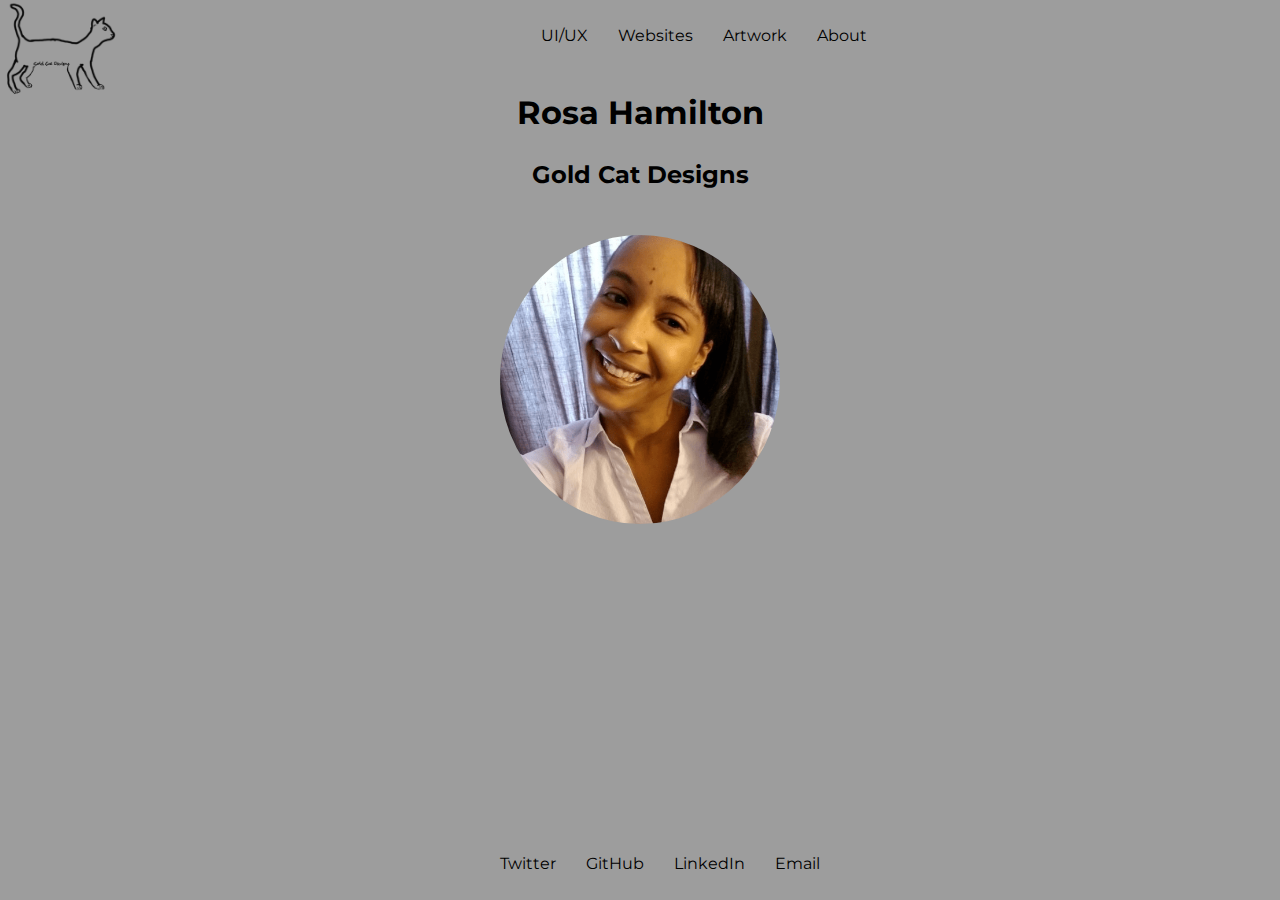
<file: index.html>
<!DOCTYPE html>
<html lang="en" dir="ltr">

<head>
  <meta charset="utf-8">
  <title>Gold Cat Designs</title>

  <!--- Styles --->
  <link rel="stylesheet" href="styles.css">

  <!--- Fonts --->
  <link rel="preconnect" href="https://fonts.googleapis.com">
  <link rel="preconnect" href="https://fonts.gstatic.com" crossorigin>
  <link href="https://fonts.googleapis.com/css2?family=Montserrat&display=swap" rel="stylesheet">
</head>

<body>
  <main>


    <!--- Navigation Section --->
    <nav>
      <div class="flex-container">
        <a class="active" href="index.html"> <img class="logo" src="gold_cat_designs.png" alt="logo"></a>
        <ul class="menu">
          <li><a class="btn" href="ui-ux.html">UI/UX</a></li>
          <li><a class="btn" href="websites.html">Websites</a></li>
          <li><a class="btn" href="artwork.html">Artwork</a></li>
          <li><a class="btn" href="about.html">About</a></li>
        </ul>
      </div>
    </nav>


    <!--- Profile Section --->

    <header>
<div class="content-wrap">
        <h1>Rosa Hamilton</h1>
        <h2>Gold Cat Designs</h2>
      </div>
    </header>

    <section class="profile">
<div class="content-wrap">


        <img class="profile-pic" src="profilePic.png" alt="profile-pic">
</div>
    </section>

    <!--- Contact Section --->

    <footer>
      <div class="content-wrap">
        <ul class="contact">
          <li><a class="btn" href="https://twitter.com/home">Twitter</a></li>
          <li><a class="btn" href="https://github.com/Rosa992">GitHub</a></li>
          <li><a class="btn" href="https://www.linkedin.com/in/rosa-hamilton-b7a7b3196/">LinkedIn</a></li>
          <li><a class="btn" href="mailto:rosahamilton07@gmail.com">Email</a></li>
        </ul>
      </div>
    </footer>

  </main>
</body>

</html>
</file>
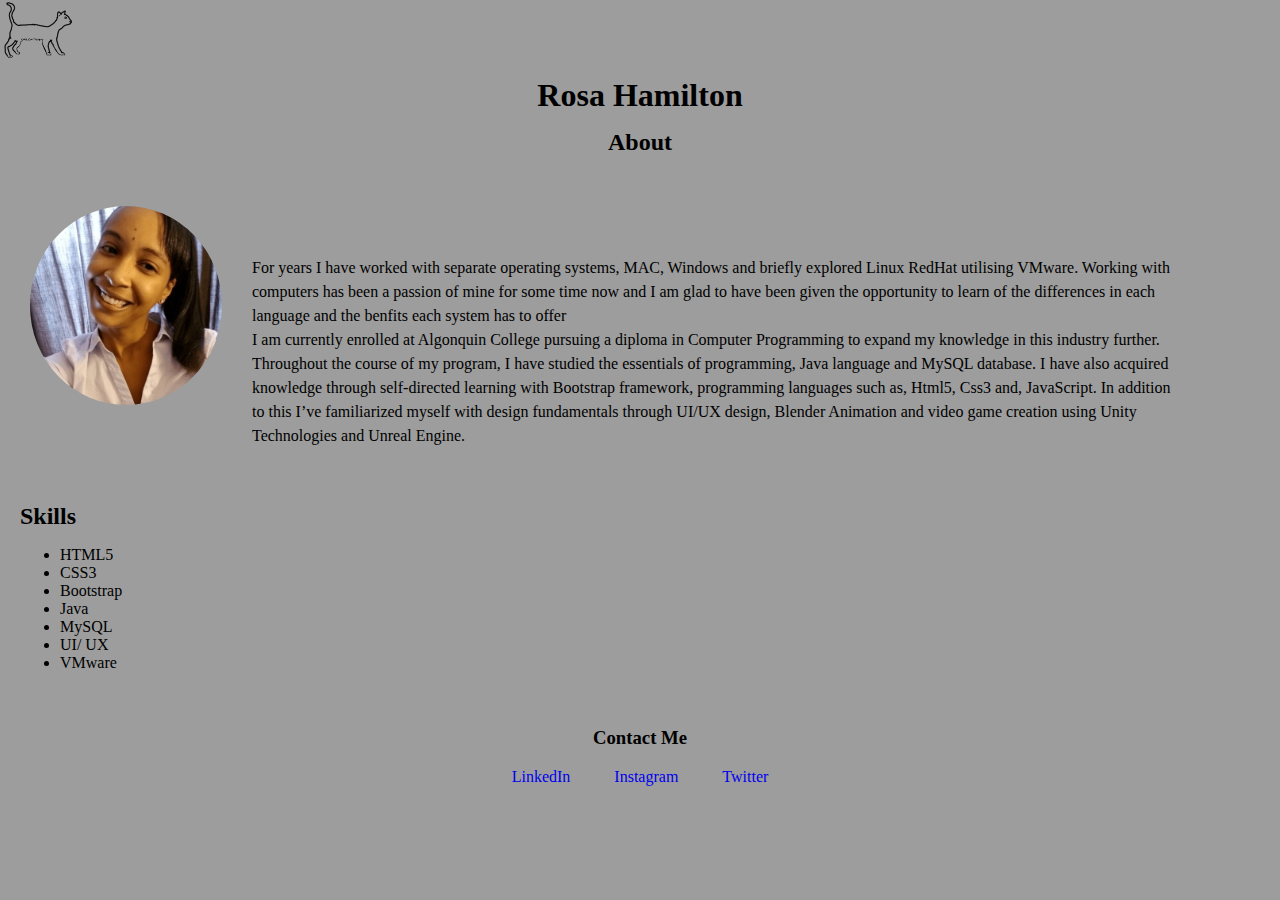
<file: about.html>
<!DOCTYPE html>
<html lang="en" dir="ltr">
  <head>
    <meta charset="utf-8">
    <title>About</title>
    <link rel="stylesheet" href="about.css">
  </head>
  <body>
<main>
<nav>
    <a class="active" href="index.html"> <img class="logo" src="gold_cat_designs.png" alt="logo"></a>
</nav>


<header>
<h1>Rosa Hamilton</h1>
<h2>About</h2>
</header>

<section>


<img class="profile-pic" src="profilePic.png" alt="profile-pic">


<div class="info">
<p> For years I have worked with separate operating systems, MAC, Windows and briefly explored Linux RedHat utilising VMware. Working with computers has been a passion of mine for some time now and I am glad to have been given the opportunity to learn of the differences in each language and the benfits each system has to offer<br>

I am currently enrolled at Algonquin College pursuing a diploma in Computer Programming to expand my knowledge in this industry further. Throughout the course of my program, I have studied the essentials of programming, Java language and MySQL database. I have also acquired knowledge through self-directed learning with Bootstrap framework, programming languages such as, Html5, Css3 and, JavaScript. In addition to this I’ve familiarized myself with design fundamentals through UI/UX design, Blender Animation and video game creation using Unity Technologies and Unreal Engine.</p>
</div>
</section>

<section class="skills">
<h2>Skills</h2>
<ul>
  <li>HTML5</li>
  <li>CSS3</li>
  <li>Bootstrap</li>
  <li>Java</li>
  <li>MySQL</li>
  <li>UI/ UX</li>
  <li>VMware</li>
</ul>



</section>




<footer>
<h3>Contact Me</h3>

<a href="https://www.linkedin.com/in/rosa-hamilton-b7a7b3196/">LinkedIn</a>
<a href="https://www.instagram.com/rosas_designs92/">Instagram</a>
<a href="#">Twitter</a>

</footer>








</main>
  </body>
</html>
</file>
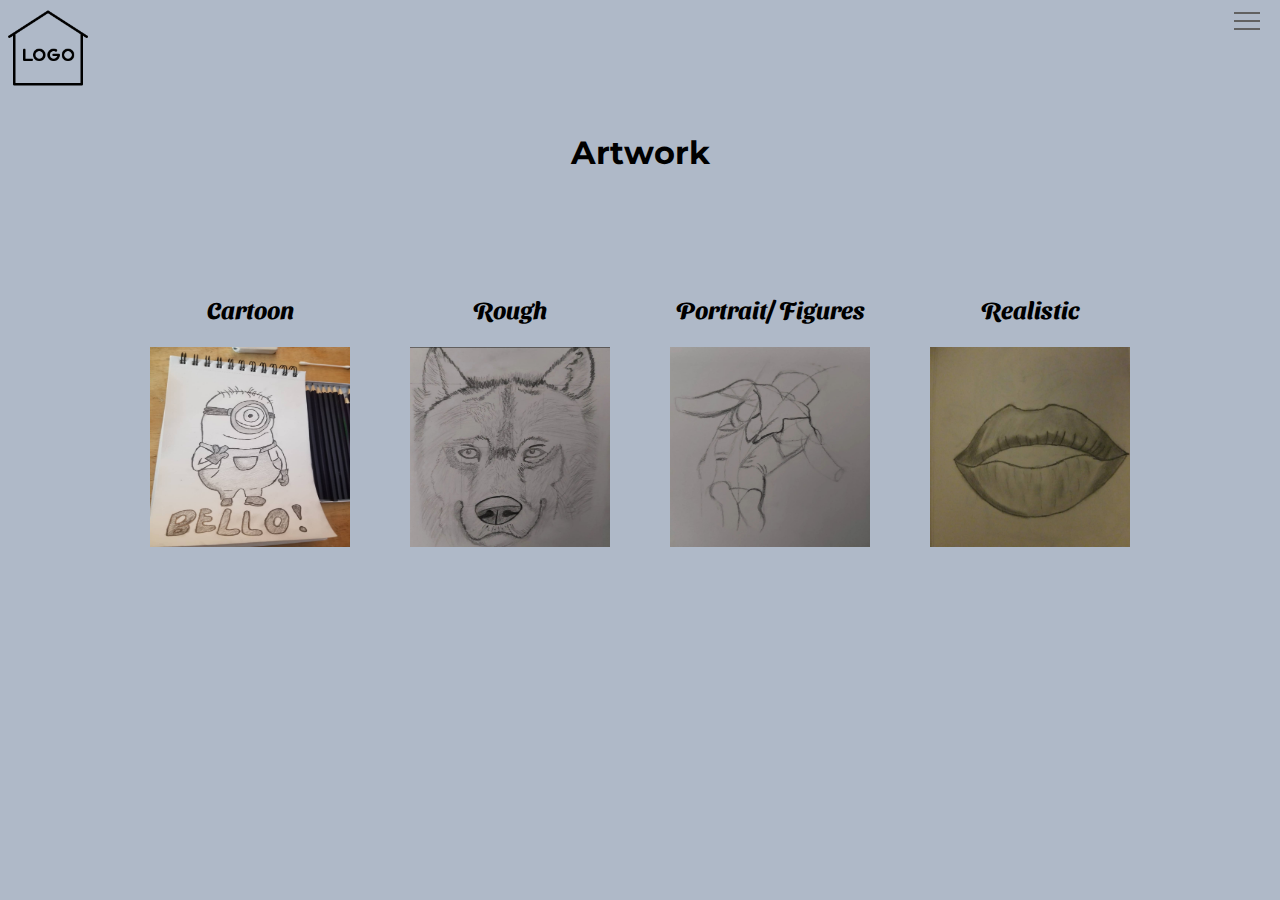
<file: artwork.html>
<!DOCTYPE html>
<html lang="en" dir="ltr">
  <head>
    <meta charset="utf-8">
    <title>Artwork</title>

<!--- Fonts --->
<link rel="preconnect" href="https://fonts.googleapis.com">
<link rel="preconnect" href="https://fonts.gstatic.com" crossorigin>
<link href="https://fonts.googleapis.com/css2?family=Sansita+Swashed:wght@300&display=swap" rel="stylesheet">

<link rel="preconnect" href="https://fonts.googleapis.com">
<link rel="preconnect" href="https://fonts.gstatic.com" crossorigin>
<link href="https://fonts.googleapis.com/css2?family=Montserrat&display=swap" rel="stylesheet">

<!--- Styles --->
    <link rel="stylesheet" href="art.css">
  </head>
  <body>
<main>

  <!--- Navigation Section --->

  <nav>
      <a class="active" href="index.html"><img class="logo" src="logo-here.png" alt="logo"></a>

      <div class="hamburger-menu">
    <input id="menu__toggle" type="checkbox" />
    <label class="menu__btn" for="menu__toggle">
      <span></span>
    </label>

    <ul class="menu__box">
      <li><a class="menu__item" href="artwork.html">Artwork Home</a></li>
			<li><a class="menu__item" href="animation.html">Cartoon</a></li>
			<li><a class="menu__item" href="rough.html">Rough</a></li>
			<li><a class="menu__item" href="portrait-figures.html">Portrait/ Figures</a></li>
			<li><a class="menu__item" href="#">Realistic</a></li>
    </ul>
  </div>
  </nav>

<header>
  <h1>Artwork</h1>
</header>


  <!---********* Thumbnails **********--->

<div class="flex-container">

  <!--- Thumbnail Animation --->
<div>
<h2>Cartoon</h2>
<a class="active" href="animation.html"><img src="minion.jpg" alt="logo"></a>
</div>


<!--- Thumbnail Animals --->

<div>
<h2>Rough</h2>
<a class="active" href="rough.html"><img src="wolf.jpg" alt="logo"></a>
</div>

<!--- Thumbnail Portrait/Figure --->
<div>
<h2>Portrait/ Figures</h2>
<a class="active" href="index.html"><img src="back.jpg" alt="logo"></a>
</div>


<!--- Thumbnail Realistic --->
<div>
  <h2>Realistic</h2>
<a class="active" href="index.html"><img src="lips.jpg" alt="logo"></a>
</div>

</div>
<!--- End of Thumbnails Section --->

</main>
  </body>
</html>
</file>
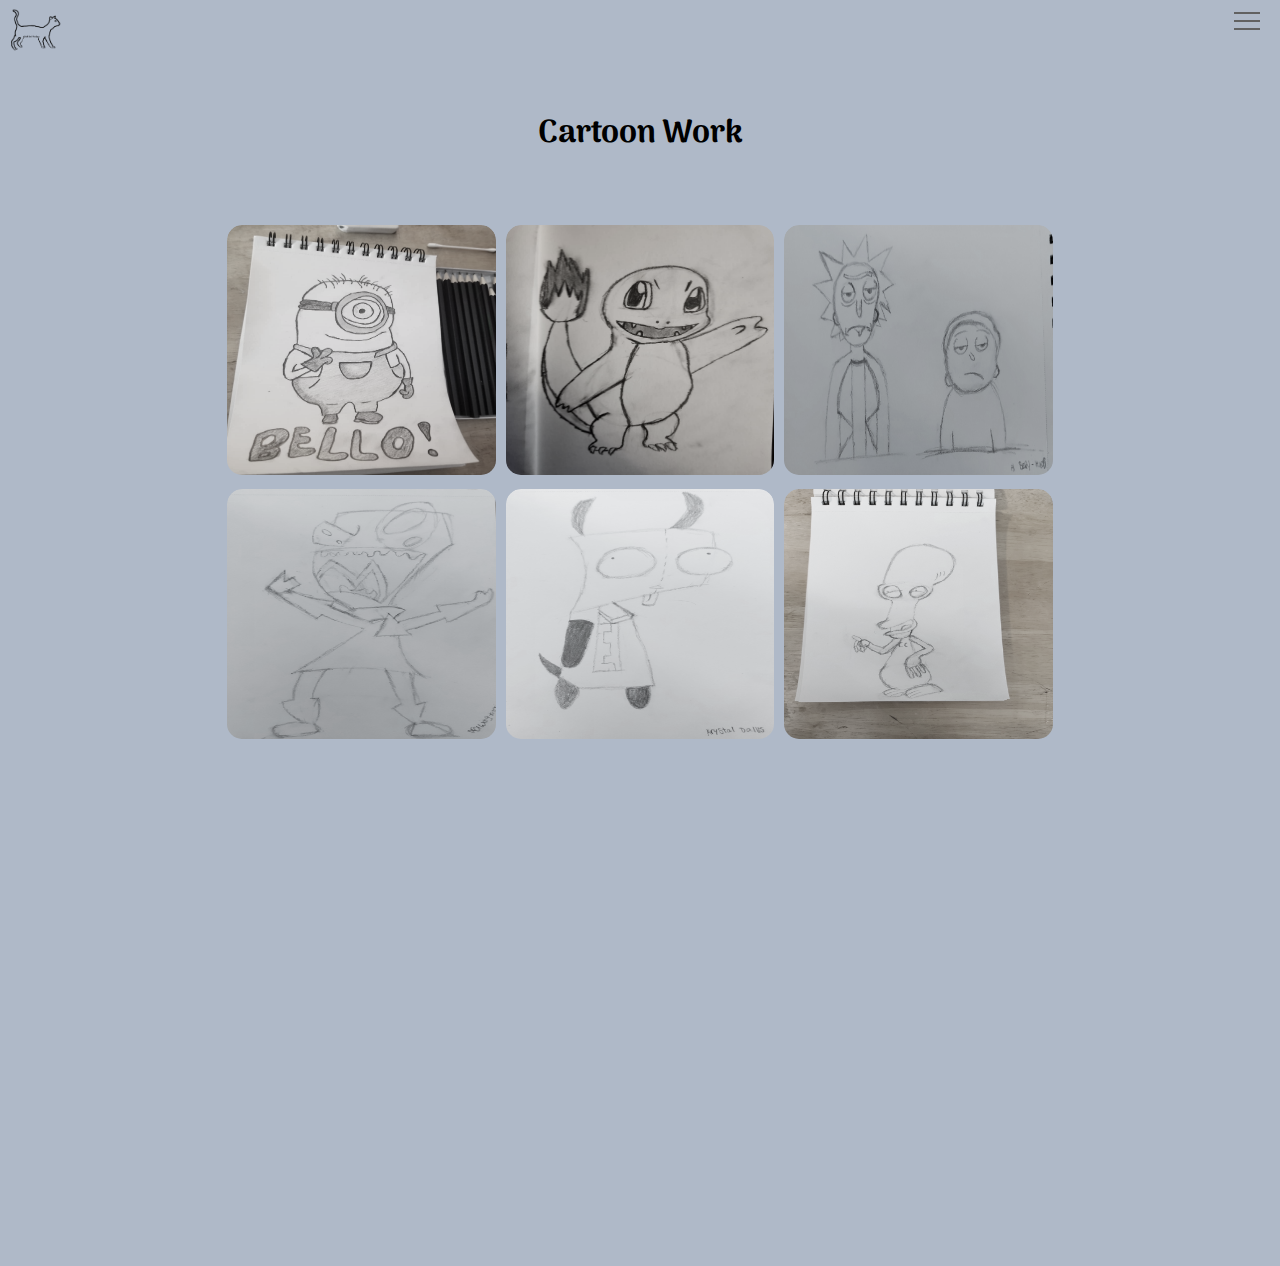
<file: cartoon.html>
<!DOCTYPE html>
<html lang="en" dir="ltr">
  <head>
    <meta charset="utf-8">
    <meta name="viewport" content="width=device-width, initial-scale=1">
    <title>Animation</title>
<!--- Google Fonts --->
<link rel="preconnect" href="https://fonts.googleapis.com">
<link rel="preconnect" href="https://fonts.gstatic.com" crossorigin>
<link href="https://fonts.googleapis.com/css2?family=Arima&display=swap" rel="stylesheet">
<!--- CSS Styles --->
      <link rel="stylesheet" href="cartoon.css">

  </head>
  <body>
    <main>
      <!--- Navigation Section --->

      <nav>
          <a class="active" href="index.html"><img class="logo" src="gold_cat_designs.png" alt="logo"></a>

          <div class="hamburger-menu">
        <input id="menu__toggle" type="checkbox" />
        <label class="menu__btn" for="menu__toggle">
          <span></span>
        </label>

        <ul class="menu__box">
          <li><a class="menu__item" href="artwork.html">Artwork Home</a></li>
    			<li><a class="menu__item" href="cartoon.html">Cartoon</a></li>
    			<li><a class="menu__item" href="rough.html">Rough</a></li>
    			<li><a class="menu__item" href="portrait-figures.html">Portrait/ Figures</a></li>
    			<li><a class="menu__item" href="#">Realistic</a></li>
        </ul>
      </div>
      </nav>

  <!---********* Header Section **********--->

<header>
  <h1>Cartoon Work</h1>
</header>



      <!---********* Thumbnails **********--->

      <div class="-fx-image-gal">

        <div class="-fx-gal-item">

          <div class="-fx-gal-image-thumb" tabindex="1">
            <img src="minion.jpg" />
          </div>

          <div class="-fx-gal-image-big">
            <img src="minion.jpg" />
          </div>

        </div><!-- /-fx-gal-item -->

        <div class="-fx-gal-item">
          <div class="-fx-gal-image-thumb" tabindex="1">
            <img src="charmander.jpg" />
          </div>
          <div class="-fx-gal-image-big">
            <img src="charmander.jpg" />
          </div>
        </div><!-- /-fx-gal-item -->

        <div class="-fx-gal-item">
          <div class="-fx-gal-image-thumb" tabindex="1">
            <img src="rick_morty.jpg" />
          </div>
          <div class="-fx-gal-image-big">
            <img src="rick_morty.jpg" />
          </div>
        </div><!-- /-fx-gal-item -->

        <div class="-fx-gal-item">
          <div class="-fx-gal-image-thumb" tabindex="1">
            <img src="invader_zim.jpg" />
          </div>
          <div class="-fx-gal-image-big">
            <img src="invader_zim.jpg" />
          </div>
        </div><!-- /-fx-gal-item -->

        <div class="-fx-gal-item">
          <div class="-fx-gal-image-thumb" tabindex="1">
            <img src="gir.jpg" />
          </div>
          <div class="-fx-gal-image-big">
            <img src="gir.jpg" />
          </div>
        </div><!-- /-fx-gal-item -->

        <div class="-fx-gal-item">
          <div class="-fx-gal-image-thumb" tabindex="1">
            <img src="roger.jpg" />
          </div>
          <div class="-fx-gal-image-big">
            <img src="roger.jpg" />
          </div>
        </div><!-- /-fx-gal-item -->

      </div><!-- /gallery -->

      <div style="height: 50vh"></div>


    </main>

  </body>
</html>
</file>
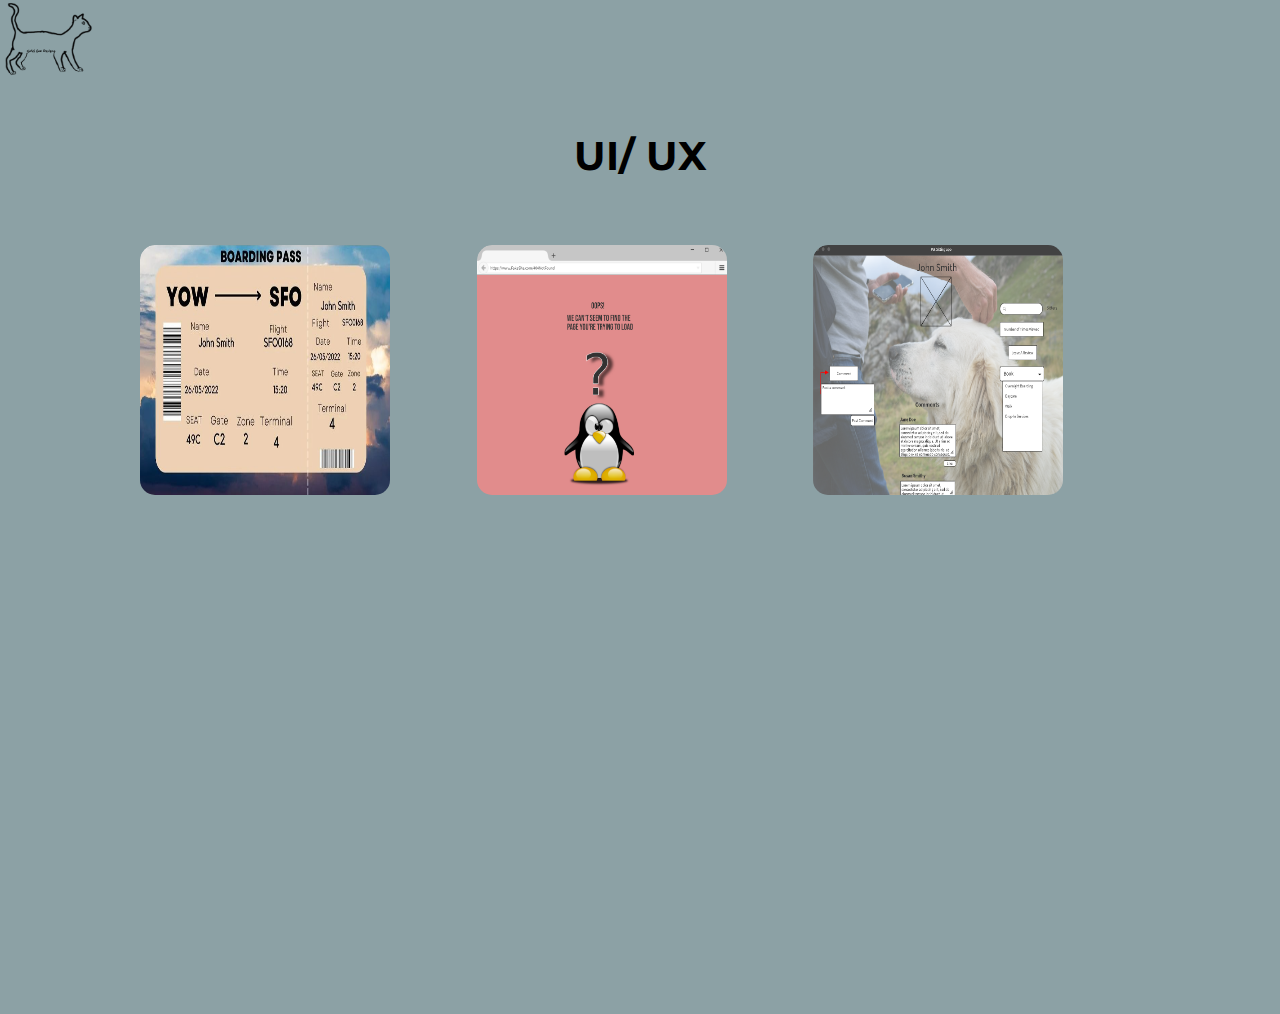
<file: ui-ux.html>
<!DOCTYPE html>
<html lang="en" dir="ltr">

<head>
  <meta charset="utf-8">
  <title>UI/UX</title>
  <!--- Fonts --->
  <link rel="preconnect" href="https://fonts.googleapis.com">
  <link rel="preconnect" href="https://fonts.gstatic.com" crossorigin>
  <link href="https://fonts.googleapis.com/css2?family=Montserrat&display=swap" rel="stylesheet">

  <!--- CSS Styles --->
  <link rel="stylesheet" href="ui-ux.css">



</head>

<body>
  <main>
    <!--- Navigation Section --->

    <nav>
      <a class="active" href="index.html"><img class="logo" src="gold_cat_designs.png" alt="logo"></a>
    </nav>

    <!--- Header Section --->
    <header>
      <h1>UI/ UX</h1>
    </header>



    <!--- Gallery Section --->

    <section>
      <div class="container">

        <div class="gal-item">

          <div class="grid-item-thumb" tabindex="1">
            <img src="boarding_pass_ui.png" alt="boarding pass">
          </div>

          <div class="grid-item-big">
            <img src="boarding_pass_ui.png" alt="boarding pass">
          </div>

        </div>

        <div class="gal-item">
          <div class="grid-item-thumb" tabindex="1">
            <img src="404_not_found.png" alt="404 not found">
          </div>
          <div class="grid-item-big">
            <img src="404_not_found.png" alt="404 not found">
          </div>
        </div>

        <div class="gal-item">
          <div class="grid-item-thumb" tabindex="1">
            <img src="pet_sit_app.png" alt="pet sitting app">
          </div>
          <div class="grid-item-big">
            <img src="pet_sit_app.png" alt="pet sitting app">
          </div>
        </div>
      </div>

      <div style="height: 50vh"></div>
    </section>





  </main>
</body>

</html>
</file>
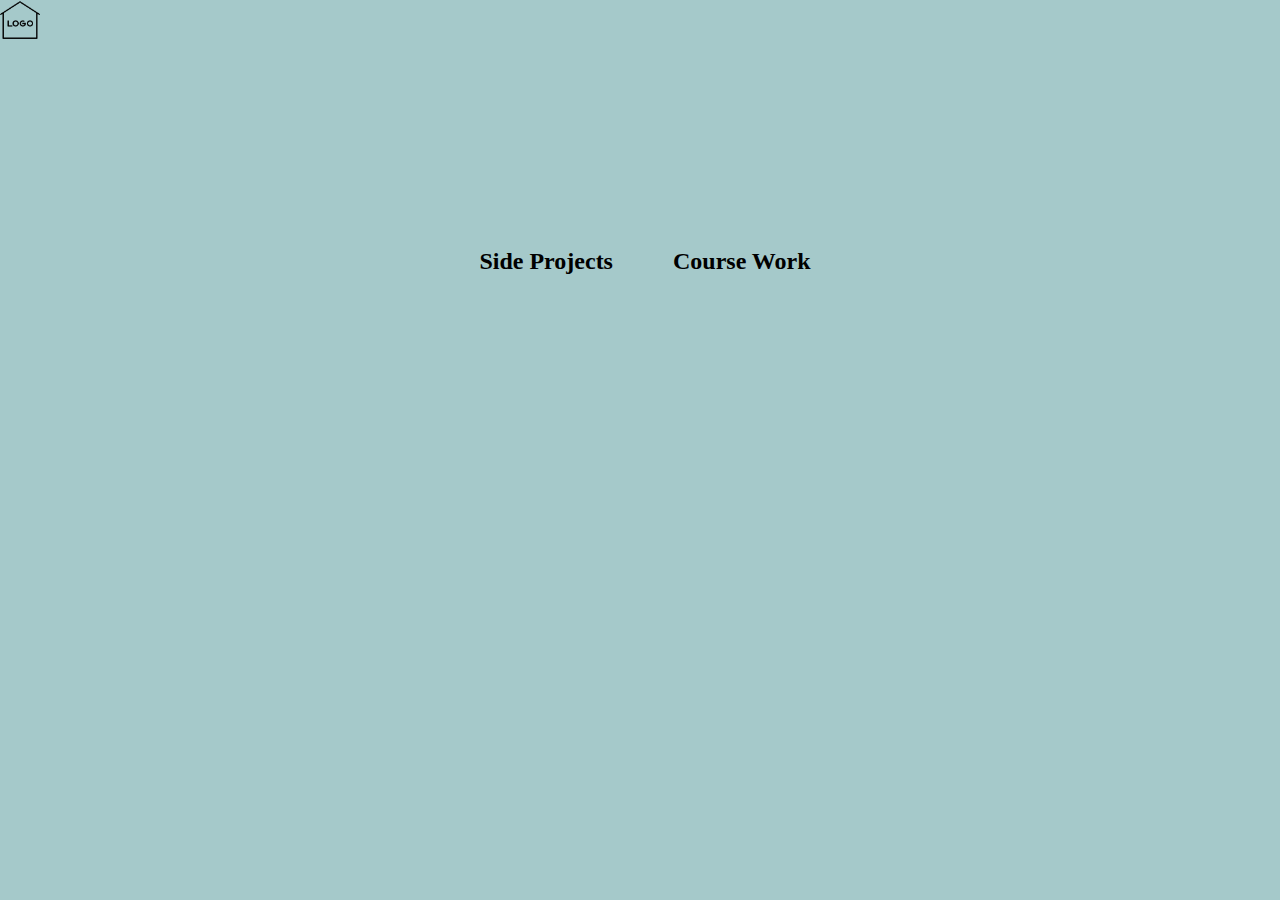
<file: websites.html>
<!DOCTYPE html>
<html lang="en" dir="ltr">
  <head>
    <meta charset="utf-8">
    <title>Websites</title>

<!--- Styles --->
    <link rel="stylesheet" href="css/websites.css">
  </head>
  <body>
<main>
    <!--- Navigation Section --->

    <nav>
        <a class="active" href="index.html"><img class="logo" src="css/logo-here.png" alt="logo"></a>
    </nav>

  <!--- Menu Section --->

<section>

  <div class="container">

<div>
  <a class="active side-projects" href="index.html"><h2>Side Projects</h2></a>
  </div>



<div>
  <a class="active course-work" href="index.html"><h2>Course Work</h2></a>
  </div>

</div>
</section>


</main>
  </body>
</html>
</file>
<file: styles.css>
/* Global Styles */
body {
  margin: auto;
  padding: 0;
    background-color: #9D9D9D;
}

h1, h2, .menu, .contact{
  font-family: 'Montserrat', sans-serif;
text-align: center;
  line-height: 40px;
}

.content-wrap {
  max-width: 800px;
  width: 100%;
  margin: auto;

}
/******* Navigation Section ***********/

.flex-container .menu {
  display: inline-flex;
  position: relative;
  left: 28%;
}

.menu a {
    text-decoration: none;
    padding: 5px;
margin: 0 10px;

}

.menu .btn:hover {
  background: rgba(178, 200, 223, 80%);
  border-radius: 5%;
}

.logo {
  float: left;
  height: 100px;
}

a:link {
  color: black;
}

.menu, .contact {
  list-style-type: none;
  display: flex;
  justify-content: center;
  overflow: hidden;
  clear: both;
}


/*********** Profile Section **************/

.profile-pic {
  border-radius: 50%;
  display: block;
  margin: auto;
  width: 35%;
  margin-top: 40px;
}


/******** Contact Section ***********/

footer {
  position: absolute;
  width: 100%;
  bottom: 0%;
}


footer a {
  list-style-type: none;
  margin: 0 5px;
  text-decoration: none;
  padding: 5px 10px;
}


/******** Footer Section ***********/




/* Media Queries */
@media screen and (min-width: 750px){
  header footer {
      text-align: center;
}


.contact {
    display: flex;
    justify-content: center;
}


}
@media screen and (max-width: 749px) {



  h1, h2 {
    font-size: 20px;
    margin-top: 50px;
  }


  .flex-container .menu {
    display: inline-flex;
    position: absolute;
    top: 0%;
  }

  .logo {
    position: absolute;
    top: 0%;
  }


}
</file>
<file: about.css>
/* Global Styles */
body {
  margin: auto;
  background-color: #9D9D9D;
}

h1, h2 {
  text-align: center;
  margin: auto;
  padding-top: 15px;
  clear: both;
}

.skills h2 {
  text-align: left;
  clear:both;
  margin-top: 30px;
}

/* Navigation Styles */


.logo {
  float: left;
  width: 80px;
}


/* Profile Styles */
.profile-pic {
  float: left;
  display: block;
  clear: both;
  border-radius: 50%;
  width: 15%;
  margin: 10px 30px;
}

.info p {
  overflow: auto;
  display: block;
  margin: 40px 100px;
  padding-top: 60px;
  line-height: 1.5em;
}

/* Skills Section */
.skills {
  margin: 0 20px;
}



/* Footer Styles */
footer {
  margin: 15px 0;
  position: fixed;
  bottom: 0%;
  left: 40%;
  padding-top: 20px;
}

footer h3 {
  text-align: center;
}


a:link {
  text-decoration: none;
  padding: 0 20px;
}

/* Media Queries */

@media screen and (min-width: 750px){
  footer {
    padding-top: 20px;
    position: relative;
    left: 0%;
    text-align: center;
  }


}
@media screen and (max-width: 749px) {
  footer {
    padding-top: 20px;
    position: relative;
    left: 0%;
    text-align: center;
  }


}
</file>
<file: art.css>
/* Global Styles */
body {
   background-color: #AFB9C8;
}

h1 {
  text-align: center;
  font-family: 'Montserrat', sans-serif;
}

h2 {
font-family: 'Sansita Swashed', cursive
}


a:link {
  text-decoration: none;
}


/* Navigation Styles */
.logo {
  height: 80px;
}

#menu__toggle {
  opacity: 0;
}
#menu__toggle:checked + .menu__btn > span {
  transform: rotate(45deg);
}
#menu__toggle:checked + .menu__btn > span::before {
  top: 0;
  transform: rotate(0deg);
}
#menu__toggle:checked + .menu__btn > span::after {
  top: 0;
  transform: rotate(90deg);
}
#menu__toggle:checked ~ .menu__box {
  right: 0 !important;
}
.menu__btn {
  position: fixed;
  top: 20px;
  right: 20px;
  width: 26px;
  height: 26px;
  cursor: pointer;
  z-index: 1;
}
.menu__btn > span,
.menu__btn > span::before,
.menu__btn > span::after {
  display: block;
  position: absolute;
  width: 100%;
  height: 2px;
  background-color: #616161;
  transition-duration: .25s;
}
.menu__btn > span::before {
  content: '';
  top: -8px;
}
.menu__btn > span::after {
  content: '';
  top: 8px;
}
.menu__box {
  display: block;
  position: fixed;
  top: 0;
  right: -100%;
  width: 200px;
  height: 100%;
  margin: 0;
  padding: 80px 0;
  list-style: none;
  background-color: rgba(236, 239, 241, .3);
  box-shadow: 2px 2px 6px rgba(0, 0, 0, .4);
  transition-duration: .30s;
}
.menu__item {
  display: block;
  padding: 12px 24px;
  color: #333;
  font-family: 'Roboto', sans-serif;
  font-size: 20px;
  font-weight: 600;
  text-decoration: none;
  transition-duration: .25s;
}
.menu__item:hover {
  background-color: #CFD8DC;
}



/* Thumbnails Styles */
.flex-container {
  display: flex;
  flex-wrap: wrap;
  justify-content: center;
  padding-top: 40px;
  margin-top: 30px;
}

.flex-container img {
  height: 200px;
  width: 200px;
  margin: 30px;
  text-align: center;
  line-height: 75px;
}

.flex-container h2 {
  height: 15px;
  width: 200px;
  margin: 30px;
  text-align: center;
  line-height: 75px;
}




/* animation page Styles */
.flex-container h3 {
  height: 15px;
  width: 200px;
  margin: 30px;
  text-align: center;
  line-height: 75px;
  text-decoration: none;
}


/* Media Queries */

@media screen and (max-width: 700px){

  .menu__box {
    width: 130px;
  }

  .menu__item {
    font-size: 17px;
  }


}
</file>
<file: cartoon.css>
/* Global Styles */
body {
   background-color: #AFB9C8;
}

h2 {
font-family: 'Sansita Swashed', cursive
}


a:link {
  text-decoration: none;
}

header {
  text-align: center;
  padding-top: 10px;
  font-family: 'Arima', cursive;
}

/* Navigation Styles */
.logo {
  height: 45px;
}

#menu__toggle {
  opacity: 0;
}
#menu__toggle:checked + .menu__btn > span {
  transform: rotate(45deg);
}
#menu__toggle:checked + .menu__btn > span::before {
  top: 0;
  transform: rotate(0deg);
}
#menu__toggle:checked + .menu__btn > span::after {
  top: 0;
  transform: rotate(90deg);
}
#menu__toggle:checked ~ .menu__box {
  right: 0 !important;
}
.menu__btn {
  position: fixed;
  top: 20px;
  right: 20px;
  width: 26px;
  height: 26px;
  cursor: pointer;
  z-index: 1000;
}
.menu__btn > span,
.menu__btn > span::before,
.menu__btn > span::after {
  display: block;
  position: absolute;
  width: 100%;
  height: 2px;
  background-color: #616161;
  transition-duration: .25s;
}
.menu__btn > span::before {
  content: '';
  top: -8px;
}
.menu__btn > span::after {
  content: '';
  top: 8px;
}
.menu__box {
  display: block;
  position: fixed;
  top: 0;
  right: -100%;
  width: 190px;
  height: 100%;
  margin: 0;
  padding: 80px 0;
  list-style: none;
  background-color: rgba(236, 239, 241, .3);
  box-shadow: 2px 2px 6px rgba(0, 0, 0, .4);
  transition-duration: .30s;
  z-index: 999;
}
.menu__item {
  display: block;
  padding: 12px 10px;
  color: #333;
  font-family: 'Roboto', sans-serif;
  font-size: 17px;
  font-weight: 600;
  text-decoration: none;
  transition-duration: .25s;
}
.menu__item:hover {
  background-color: #CFD8DC;
}


/* gallery specific CSS */

.-fx-image-gal {
  display: flex;
  flex-wrap: wrap;
  justify-content: center;
  width: 85%; /* arbitrary valye */
  margin: 60px auto;

}
.-fx-gal-item {
  width: 25%; /* for 3 columns */
  margin: 5px;
  overflow: hidden;
  border-radius: 15px;
}

.-fx-gal-image-thumb img {
  width: 250px;
  height: 250px;
  border-radius: 15px;
  cursor: pointer;
  -webkit-filter: grayscale(80%);
  -moz-filter: grayscale(80%);
  filter: grayscale(80%);
  transition: all 0.3s ease;
}

.-fx-gal-image-thumb:hover img {
  width: 100%;
  cursor: pointer;
  -webkit-filter: grayscale(0%);
  -moz-filter: grayscale(0%);
  filter: grayscale(0%);
  transform: scale(1.2);
  transition: all 0.5s ease;
}

.-fx-gal-image-thumb:focus + .-fx-gal-image-big {
  display: block;
}

.-fx-gal-image-big {
  display: none;
  position: fixed;
  top: 0;
  left: 0;
  background-color: rgba(5, 10, 15, 0.8);
  overflow: hidden;
  height: 100vh;
  width: 100vw;
  z-index: 999;
  transition: all 0.3s ease;
}

.-fx-gal-image-big img {
  max-width: 40vw;
  position: absolute;
  box-shadow: 0px 0px 800px 40px rgba(0, 0, 0, 0.9);
  left: 50%;
  top: 50%;
  transform: translate(-50%, -50%);
}

/* Media Queries */

@media screen and (min-width: 700px){

  .menu__box {
    width: 130px;
  }

  .menu__item {
    font-size: 17px;
  }

  .-fx-gal-image-thumb img {
    width: 100%;
  }

}

@media screen and (max-width: 699px) {

.-fx-gal-image-thumb img {
  width: 100%;
}

.-fx-gal-item {
  width: 30%;
}



.menu__item {
  display: flex;
overflow: hidden;
clear: both;
justify-content: space-evenly;

}

.menu__box {
  height: 1px;
  width: 85%;
}



}
</file>
<file: ui-ux.css>
/* Global Styles */
body {
  background-color: #8CA1A5;
  margin: auto;
}

header {
  text-align: center;
  font-family: 'Montserrat', sans-serif;
  font-size: 20px;
  padding-top: 20px;
}
/* Navigation Section */

.logo {
  height: 80px;
}

/* Menu Styles */

.container {
  display: flex;
  flex-wrap: wrap;
  justify-content: center;
  width: 85%; /* arbitrary valye */
  margin: 60px auto;

}

.gal-item {
  width: 30%; /* for 3 columns */
  margin: 5px;
  overflow: hidden;
  border-radius: 15px;
}

.grid-item-thumb img {
  width: 250px;
  height: 250px;
  border-radius: 15px;
  cursor: pointer;
  transition: all 0.3s ease;
}

.grid-item-thumb:hover img {
  width: 100%;
  cursor: pointer;
  transform: scale(1.2);
  transition: all 0.5s ease;
}
.grid-item-thumb:focus + .grid-item-big {
  display: block;
}

.grid-item-big {
  display: none;
  position: fixed;
  top: 0;
  left: 0;
  background-color: rgba(5, 10, 15, 0.8);
  overflow: hidden;
  height: 100vh;
  width: 100vw;
  z-index: 999;
  transition: all 0.3s ease;
}

.grid-item-big img {
  max-width: 60vw;
  position: absolute;
  box-shadow: 0px 0px 800px 40px rgba(0, 0, 0, 0.9);
  left: 50%;
  top: 50%;
  transform: translate(-50%, -50%);
}
</file>
<file: css/websites.css>
/* Global Styles */

body {
  background-color: #A5C9CA;
  margin: auto;

}


/* Navigation */
.logo {
  height: 40px;

}



/* Menu Styles */
.container {
  display:flex;
  justify-content: center;
  align-items: center;
  padding-top: 90px;
  margin-top: 80px;

}
.container a {
  display: inline-block;
  padding: 10px;
  padding-left: 20px;
  margin: 0px 15px;
}

.container h2 {
  padding-top: 4px;
 padding-left: 0px;
 padding-right: 0px;
color: black;

}

a {
  text-decoration: none;

}
</file>
